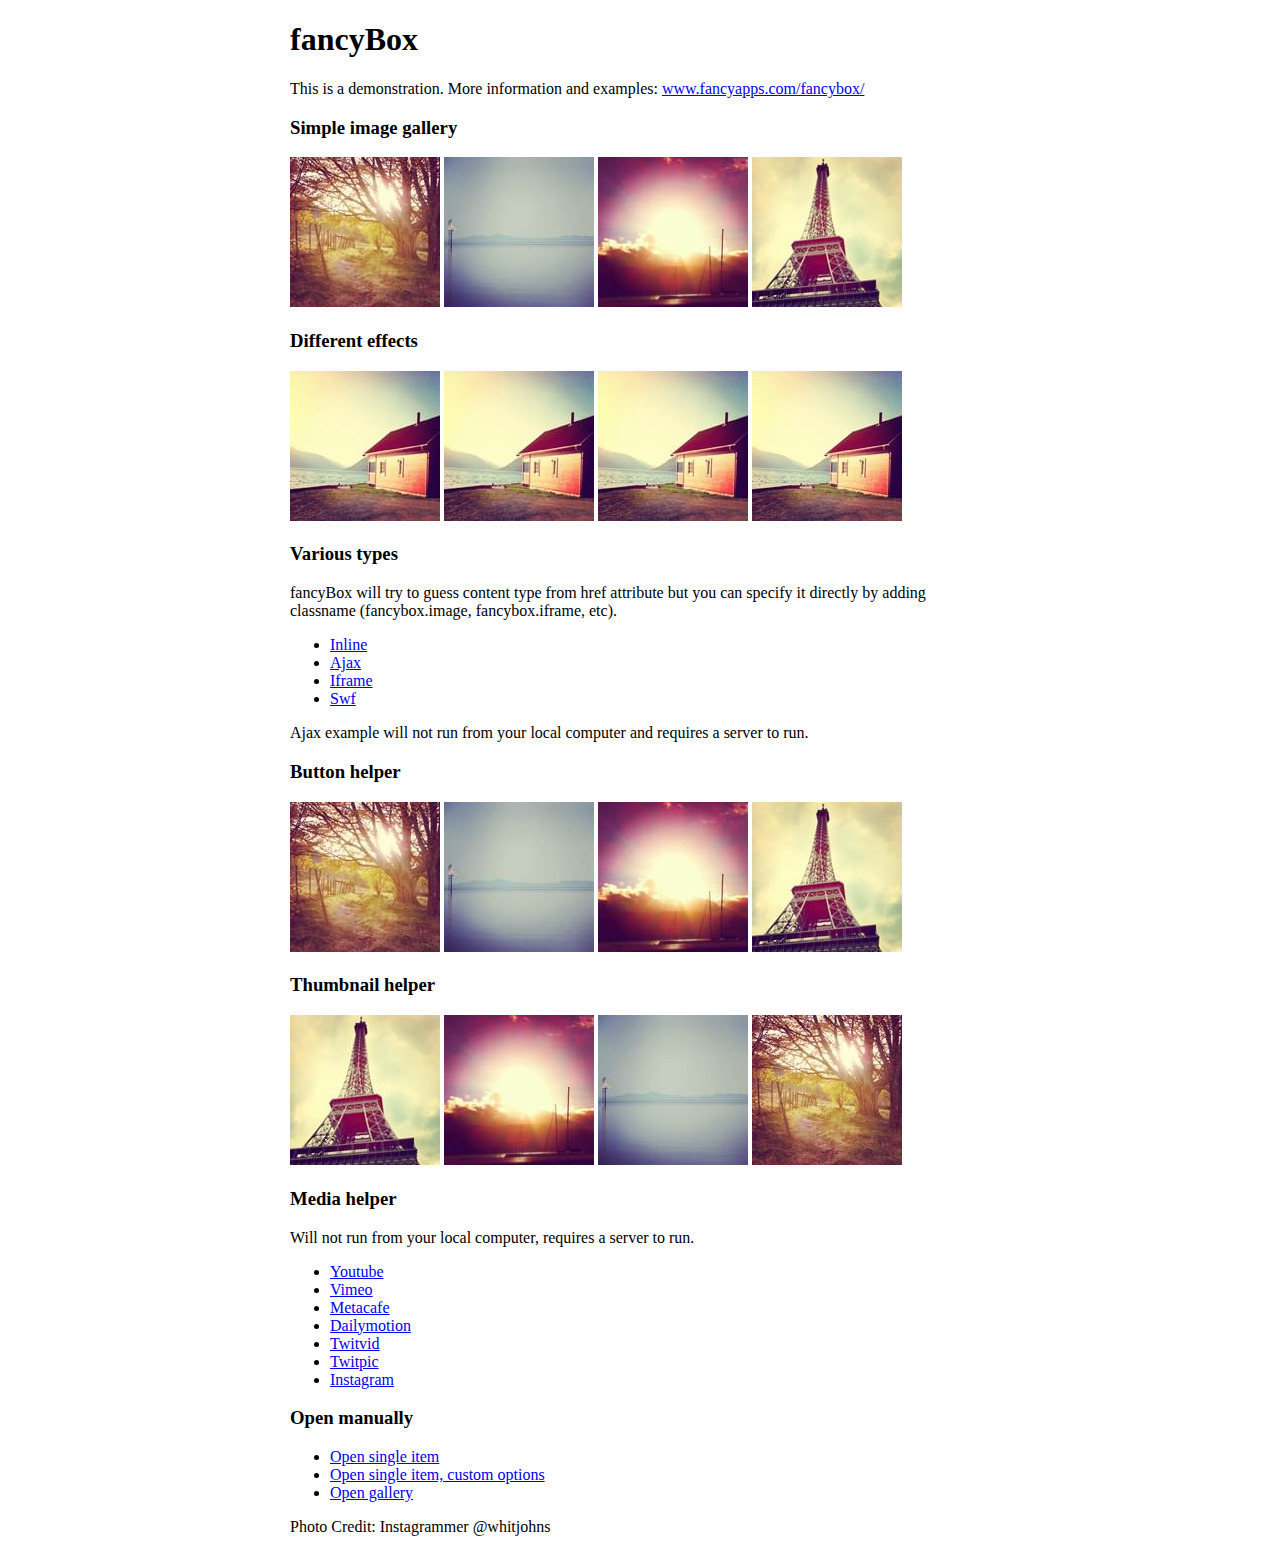
<file: fancybox/demo/index.html>
<!DOCTYPE html>
<html>
<head>
	<title>fancyBox - Fancy jQuery Lightbox Alternative | Demonstration</title>
	<meta http-equiv="Content-Type" content="text/html; charset=UTF-8" />

	<!-- Add jQuery library -->
	<script type="text/javascript" src="../lib/jquery-1.10.1.min.js"></script>

	<!-- Add mousewheel plugin (this is optional) -->
	<script type="text/javascript" src="../lib/jquery.mousewheel-3.0.6.pack.js"></script>

	<!-- Add fancyBox main JS and CSS files -->
	<script type="text/javascript" src="../source/jquery.fancybox.js?v=2.1.5"></script>
	<link rel="stylesheet" type="text/css" href="../source/jquery.fancybox.css?v=2.1.5" media="screen" />

	<!-- Add Button helper (this is optional) -->
	<link rel="stylesheet" type="text/css" href="../source/helpers/jquery.fancybox-buttons.css?v=1.0.5" />
	<script type="text/javascript" src="../source/helpers/jquery.fancybox-buttons.js?v=1.0.5"></script>

	<!-- Add Thumbnail helper (this is optional) -->
	<link rel="stylesheet" type="text/css" href="../source/helpers/jquery.fancybox-thumbs.css?v=1.0.7" />
	<script type="text/javascript" src="../source/helpers/jquery.fancybox-thumbs.js?v=1.0.7"></script>

	<!-- Add Media helper (this is optional) -->
	<script type="text/javascript" src="../source/helpers/jquery.fancybox-media.js?v=1.0.6"></script>

	<script type="text/javascript">
		$(document).ready(function() {
			/*
			 *  Simple image gallery. Uses default settings
			 */

			$('.fancybox').fancybox();

			/*
			 *  Different effects
			 */

			// Change title type, overlay closing speed
			$(".fancybox-effects-a").fancybox({
				helpers: {
					title : {
						type : 'outside'
					},
					overlay : {
						speedOut : 0
					}
				}
			});

			// Disable opening and closing animations, change title type
			$(".fancybox-effects-b").fancybox({
				openEffect  : 'none',
				closeEffect	: 'none',

				helpers : {
					title : {
						type : 'over'
					}
				}
			});

			// Set custom style, close if clicked, change title type and overlay color
			$(".fancybox-effects-c").fancybox({
				wrapCSS    : 'fancybox-custom',
				closeClick : true,

				openEffect : 'none',

				helpers : {
					title : {
						type : 'inside'
					},
					overlay : {
						css : {
							'background' : 'rgba(238,238,238,0.85)'
						}
					}
				}
			});

			// Remove padding, set opening and closing animations, close if clicked and disable overlay
			$(".fancybox-effects-d").fancybox({
				padding: 0,

				openEffect : 'elastic',
				openSpeed  : 150,

				closeEffect : 'elastic',
				closeSpeed  : 150,

				closeClick : true,

				helpers : {
					overlay : null
				}
			});

			/*
			 *  Button helper. Disable animations, hide close button, change title type and content
			 */

			$('.fancybox-buttons').fancybox({
				openEffect  : 'none',
				closeEffect : 'none',

				prevEffect : 'none',
				nextEffect : 'none',

				closeBtn  : false,

				helpers : {
					title : {
						type : 'inside'
					},
					buttons	: {}
				},

				afterLoad : function() {
					this.title = 'Image ' + (this.index + 1) + ' of ' + this.group.length + (this.title ? ' - ' + this.title : '');
				}
			});


			/*
			 *  Thumbnail helper. Disable animations, hide close button, arrows and slide to next gallery item if clicked
			 */

			$('.fancybox-thumbs').fancybox({
				prevEffect : 'none',
				nextEffect : 'none',

				closeBtn  : false,
				arrows    : false,
				nextClick : true,

				helpers : {
					thumbs : {
						width  : 50,
						height : 50
					}
				}
			});

			/*
			 *  Media helper. Group items, disable animations, hide arrows, enable media and button helpers.
			*/
			$('.fancybox-media')
				.attr('rel', 'media-gallery')
				.fancybox({
					openEffect : 'none',
					closeEffect : 'none',
					prevEffect : 'none',
					nextEffect : 'none',

					arrows : false,
					helpers : {
						media : {},
						buttons : {}
					}
				});

			/*
			 *  Open manually
			 */

			$("#fancybox-manual-a").click(function() {
				$.fancybox.open('1_b.jpg');
			});

			$("#fancybox-manual-b").click(function() {
				$.fancybox.open({
					href : 'iframe.html',
					type : 'iframe',
					padding : 5
				});
			});

			$("#fancybox-manual-c").click(function() {
				$.fancybox.open([
					{
						href : '1_b.jpg',
						title : 'My title'
					}, {
						href : '2_b.jpg',
						title : '2nd title'
					}, {
						href : '3_b.jpg'
					}
				], {
					helpers : {
						thumbs : {
							width: 75,
							height: 50
						}
					}
				});
			});


		});
	</script>
	<style type="text/css">
		.fancybox-custom .fancybox-skin {
			box-shadow: 0 0 50px #222;
		}

		body {
			max-width: 700px;
			margin: 0 auto;
		}
	</style>
</head>
<body>
	<h1>fancyBox</h1>

	<p>This is a demonstration. More information and examples: <a href="http://fancyapps.com/fancybox/">www.fancyapps.com/fancybox/</a></p>

	<h3>Simple image gallery</h3>
	<p>
		<a class="fancybox" href="1_b.jpg" data-fancybox-group="gallery" title="Lorem ipsum dolor sit amet"><img src="1_s.jpg" alt="" /></a>

		<a class="fancybox" href="2_b.jpg" data-fancybox-group="gallery" title="Etiam quis mi eu elit temp"><img src="2_s.jpg" alt="" /></a>

		<a class="fancybox" href="3_b.jpg" data-fancybox-group="gallery" title="Cras neque mi, semper leon"><img src="3_s.jpg" alt="" /></a>

		<a class="fancybox" href="4_b.jpg" data-fancybox-group="gallery" title="Sed vel sapien vel sem uno"><img src="4_s.jpg" alt="" /></a>
	</p>

	<h3>Different effects</h3>
	<p>
		<a class="fancybox-effects-a" href="5_b.jpg" title="Lorem ipsum dolor sit amet, consectetur adipiscing elit"><img src="5_s.jpg" alt="" /></a>

		<a class="fancybox-effects-b" href="5_b.jpg" title="Lorem ipsum dolor sit amet, consectetur adipiscing elit"><img src="5_s.jpg" alt="" /></a>

		<a class="fancybox-effects-c" href="5_b.jpg" title="Lorem ipsum dolor sit amet, consectetur adipiscing elit"><img src="5_s.jpg" alt="" /></a>

		<a class="fancybox-effects-d" href="5_b.jpg" title="Lorem ipsum dolor sit amet, consectetur adipiscing elit"><img src="5_s.jpg" alt="" /></a>
	</p>

	<h3>Various types</h3>
	<p>
		fancyBox will try to guess content type from href attribute but you can specify it directly by adding classname (fancybox.image, fancybox.iframe, etc).
	</p>
	<ul>
		<li><a class="fancybox" href="#inline1" title="Lorem ipsum dolor sit amet">Inline</a></li>
		<li><a class="fancybox fancybox.ajax" href="ajax.txt">Ajax</a></li>
		<li><a class="fancybox fancybox.iframe" href="iframe.html">Iframe</a></li>
		<li><a class="fancybox" href="http://www.adobe.com/jp/events/cs3_web_edition_tour/swfs/perform.swf">Swf</a></li>
	</ul>

	<div id="inline1" style="width:400px;display: none;">
		<h3>Etiam quis mi eu elit</h3>
		<p>
			Lorem ipsum dolor sit amet, consectetur adipiscing elit. Etiam quis mi eu elit tempor facilisis id et neque. Nulla sit amet sem sapien. Vestibulum imperdiet porta ante ac ornare. Nulla et lorem eu nibh adipiscing ultricies nec at lacus. Cras laoreet ultricies sem, at blandit mi eleifend aliquam. Nunc enim ipsum, vehicula non pretium varius, cursus ac tortor. Vivamus fringilla congue laoreet. Quisque ultrices sodales orci, quis rhoncus justo auctor in. Phasellus dui eros, bibendum eu feugiat ornare, faucibus eu mi. Nunc aliquet tempus sem, id aliquam diam varius ac. Maecenas nisl nunc, molestie vitae eleifend vel, iaculis sed magna. Aenean tempus lacus vitae orci posuere porttitor eget non felis. Donec lectus elit, aliquam nec eleifend sit amet, vestibulum sed nunc.
		</p>
	</div>

	<p>
		Ajax example will not run from your local computer and requires a server to run.
	</p>

	<h3>Button helper</h3>
	<p>
		<a class="fancybox-buttons" data-fancybox-group="button" href="1_b.jpg"><img src="1_s.jpg" alt="" /></a>

		<a class="fancybox-buttons" data-fancybox-group="button" href="2_b.jpg"><img src="2_s.jpg" alt="" /></a>

		<a class="fancybox-buttons" data-fancybox-group="button" href="3_b.jpg"><img src="3_s.jpg" alt="" /></a>

		<a class="fancybox-buttons" data-fancybox-group="button" href="4_b.jpg"><img src="4_s.jpg" alt="" /></a>
	</p>

	<h3>Thumbnail helper</h3>
	<p>
		<a class="fancybox-thumbs" data-fancybox-group="thumb" href="4_b.jpg"><img src="4_s.jpg" alt="" /></a>

		<a class="fancybox-thumbs" data-fancybox-group="thumb" href="3_b.jpg"><img src="3_s.jpg" alt="" /></a>

		<a class="fancybox-thumbs" data-fancybox-group="thumb" href="2_b.jpg"><img src="2_s.jpg" alt="" /></a>

		<a class="fancybox-thumbs" data-fancybox-group="thumb" href="1_b.jpg"><img src="1_s.jpg" alt="" /></a>
	</p>

	<h3>Media helper</h3>
	<p>
		Will not run from your local computer, requires a server to run.
	</p>

	<ul>
		<li><a class="fancybox-media" href="http://www.youtube.com/watch?v=opj24KnzrWo">Youtube</a></li>
		<li><a class="fancybox-media" href="http://vimeo.com/47480346">Vimeo</a></li>
		<li><a class="fancybox-media" href="http://www.metacafe.com/watch/7635964/">Metacafe</a></li>
		<li><a class="fancybox-media" href="http://www.dailymotion.com/video/xoeylt_electric-guest-this-head-i-hold_music">Dailymotion</a></li>
		<li><a class="fancybox-media" href="http://twitvid.com/QY7MD">Twitvid</a></li>
		<li><a class="fancybox-media" href="http://twitpic.com/7p93st">Twitpic</a></li>
		<li><a class="fancybox-media" href="http://instagr.am/p/IejkuUGxQn">Instagram</a></li>
	</ul>

	<h3>Open manually</h3>
	<ul>
		<li><a id="fancybox-manual-a" href="javascript:;">Open single item</a></li>
		<li><a id="fancybox-manual-b" href="javascript:;">Open single item, custom options</a></li>
		<li><a id="fancybox-manual-c" href="javascript:;">Open gallery</a></li>
	</ul>

	<p>
		Photo Credit: Instagrammer @whitjohns
	</p>
</body>
</html>
</file>
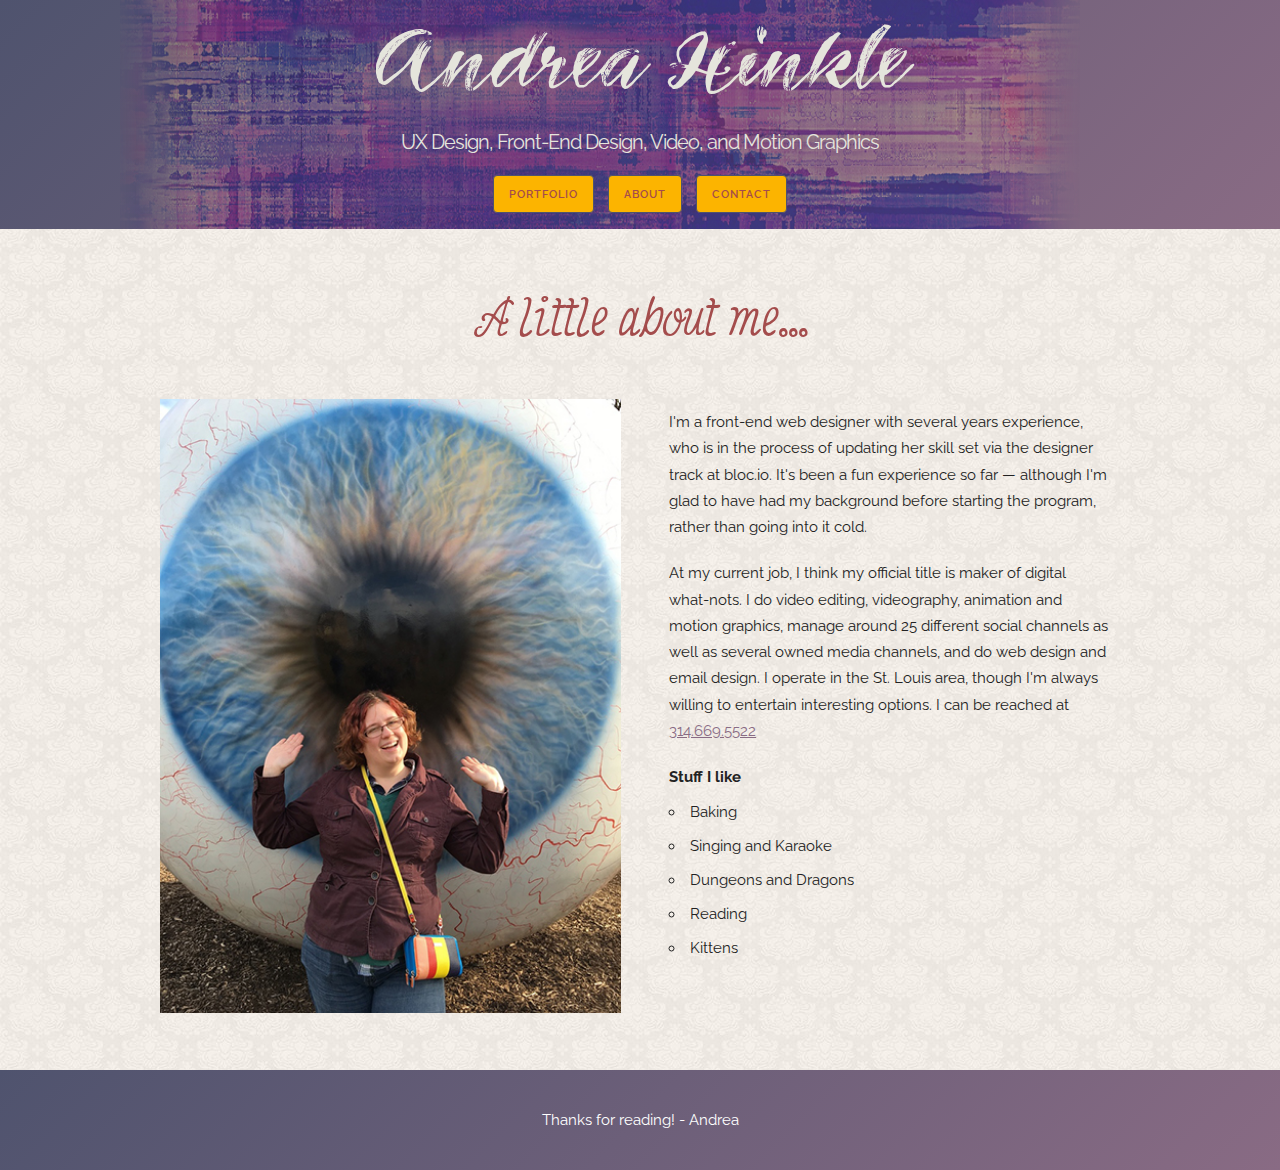
<file: about.html>
<!DOCTYPE html>
<html lang="en">
<head>

  <!-- Basic Page Needs
  –––––––––––––––––––––––––––––––––––––––––––––––––– -->
  <meta charset="utf-8">
  <title>All About Andrea Hinkle: UX and FrontEnd Designer</title>
  <meta name="description" content="">
  <meta name="author" content="">

  <!-- Mobile Specific Metas
  –––––––––––––––––––––––––––––––––––––––––––––––––– -->
  <meta name="viewport" content="width=device-width, initial-scale=1">

  <!-- FONT
  –––––––––––––––––––––––––––––––––––––––––––––––––– -->
  <link href="//fonts.googleapis.com/css?family=Raleway:400,300,600" rel="stylesheet" type="text/css">

  <!-- CSS
  –––––––––––––––––––––––––––––––––––––––––––––––––– -->
  <link rel="stylesheet" href="css/normalize.css">
  <link rel="stylesheet" href="css/skeleton.css">
  <link rel="stylesheet" href="css/custom.css">

    <!-- Typography –––––––––––––––––––––––––––––––––––––––––––––––––– -->

  <!--
/**
 * @license
 * MyFonts Webfont Build ID 3208727, 2016-04-24T20:06:21-0400
 * 
 * The fonts listed in this notice are subject to the End User License
 * Agreement(s) entered into by the website owner. All other parties are 
 * explicitly restricted from using the Licensed Webfonts(s).
 * 
 * You may obtain a valid license at the URLs below.
 * 
 * Webfont: InkheartPirate by Fenotype
 * URL: http://www.myfonts.com/fonts/fenotype/inkheart/pirate/
 * Copyright: Copyright (c) 2016 by Emil Bertell. All rights reserved.
 * 
 * Webfont: InkheartText by Fenotype
 * URL: http://www.myfonts.com/fonts/fenotype/inkheart/text/
 * Copyright: Copyright (c) 2016 by Emil Bertell. All rights reserved.
 * 
 * Webfont: InkheartWideBrushDry-Regular by Fenotype
 * URL: http://www.myfonts.com/fonts/fenotype/inkheart/wide-brush-dry/
 * Copyright: Copyright \(c\) 2016 by . All rights reserved.
 * 
 * 
 * License: http://www.myfonts.com/viewlicense?type=web&buildid=3208727
 * Licensed pageviews: 10,000
 * 
 * © 2016 MyFonts Inc
*/

-->
<link rel="stylesheet" type="text/css" href="fonts/MyFontsWebfontsKit.css">
<link rel="stylesheet" href="https://maxcdn.bootstrapcdn.com/font-awesome/4.6.1/css/font-awesome.min.css">

  <!-- Favicon
  –––––––––––––––––––––––––––––––––––––––––––––––––– -->
  <link rel="icon" type="image/png" href="images/favicon.png">


</head>
<body>

  <!-- Primary Page Layout
  –––––––––––––––––––––––––––––––––––––––––––––––––– -->
  <header>
    <div class="container">
      <div class="row">
        <div class="twelve column">
          <img src="images/bg.png">
          <h1><a href="index.html">Andrea Hinkle</a></h1>
          <h2>UX Design, Front-End Design, Video, and Motion Graphics</h2>
        </div>
      </div>
      <div class="row">
        <div class="twelve column centered">
          <nav>
            <a class="button button-primary" href="index.html#portfolio">Portfolio</a>
            <a class="button button-primary" href="about.html">About</a>
            <a class="button button-primary" href="contact.html">Contact</a>
          </nav>
        </div>
      </div>
    </div>
</header>


<section class="about">
  <div class="container">
  <h2 class="centered-subheading">A little about me...</h2>
    <div class="row">
      <div class="one-half column">
        <img src="images/andrea.jpg" class="about">
      </div>
      <div class="one-half column">
         <p>I'm a front-end web designer with several years experience, who is in the process of updating her skill set via the designer track at bloc.io. It's been a fun experience so far &mdash; although I'm glad to have had my background before starting the program, rather than going into it cold.</p>

        <p>At my current job, I think my official title is maker of digital what-nots. I do video editing, videography, animation and motion graphics, manage around 25 different social channels as well as several owned media channels, and do web design and email design. I operate in the St. Louis area, though I'm always willing to entertain interesting options. I can be reached at <a href="tel:314.669.5522">314.669.5522</a></p>

        <p><strong>Stuff I like</strong></p>
         <ul>
          <li>Baking</li>
          <li>Singing and Karaoke</li>
          <li>Dungeons and Dragons</li>
          <li>Reading</li>
          <li>Kittens</li>
        </ul>
      </div>
    </div>
  </div>
</section>




<footer><p>Thanks for reading! - Andrea</p></footer>

<script>
  (function(i,s,o,g,r,a,m){i['GoogleAnalyticsObject']=r;i[r]=i[r]||function(){
  (i[r].q=i[r].q||[]).push(arguments)},i[r].l=1*new Date();a=s.createElement(o),
  m=s.getElementsByTagName(o)[0];a.async=1;a.src=g;m.parentNode.insertBefore(a,m)
  })(window,document,'script','https://www.google-analytics.com/analytics.js','ga');

  ga('create', 'UA-77241410-1', 'auto');
  ga('send', 'pageview');

</script>


<!-- End Document
  –––––––––––––––––––––––––––––––––––––––––––––––––– -->
</body>
</html>
</file>
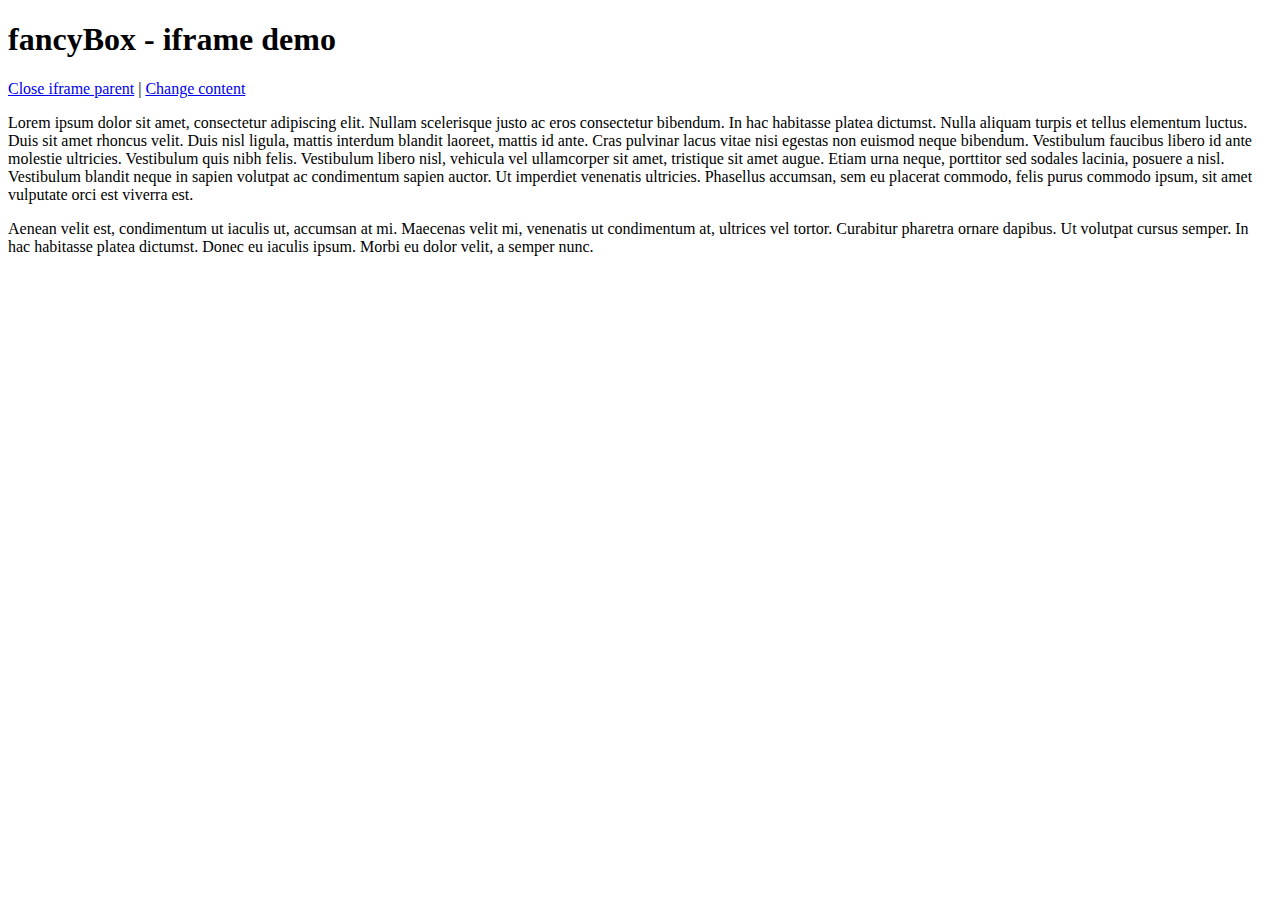
<file: fancybox/demo/iframe.html>
<!DOCTYPE html>
<html>
<head>
	<title>fancyBox - iframe demo</title>
	<meta http-equiv="Content-Type" content="text/html; charset=UTF-8" />
</head>
<body>
	<h1>fancyBox - iframe demo</h1>

	<p>
		<a href="javascript:parent.jQuery.fancybox.close();">Close iframe parent</a>

		|

		<a href="javascript:parent.jQuery.fancybox.open({href : '1_b.jpg', title : 'My title'});">Change content</a>
	</p>

	<p>
		Lorem ipsum dolor sit amet, consectetur adipiscing elit. Nullam scelerisque justo ac eros consectetur bibendum. In hac habitasse platea dictumst. Nulla aliquam turpis et tellus elementum luctus. Duis sit amet rhoncus velit. Duis nisl ligula, mattis interdum blandit laoreet, mattis id ante. Cras pulvinar lacus vitae nisi egestas non euismod neque bibendum. Vestibulum faucibus libero id ante molestie ultricies. Vestibulum quis nibh felis. Vestibulum libero nisl, vehicula vel ullamcorper sit amet, tristique sit amet augue. Etiam urna neque, porttitor sed sodales lacinia, posuere a nisl. Vestibulum blandit neque in sapien volutpat ac condimentum sapien auctor. Ut imperdiet venenatis ultricies. Phasellus accumsan, sem eu placerat commodo, felis purus commodo ipsum, sit amet vulputate orci est viverra est.
	</p>

	<p>
		Aenean velit est, condimentum ut iaculis ut, accumsan at mi. Maecenas velit mi, venenatis ut condimentum at, ultrices vel tortor. Curabitur pharetra ornare dapibus. Ut volutpat cursus semper. In hac habitasse platea dictumst. Donec eu iaculis ipsum. Morbi eu dolor velit, a semper nunc.
	</p>
</body>
</html>
</file>
<file: css/skeleton.css>
/*
* Skeleton V2.0.4
* Copyright 2014, Dave Gamache
* www.getskeleton.com
* Free to use under the MIT license.
* http://www.opensource.org/licenses/mit-license.php
* 12/29/2014
*/


/* Table of contents
––––––––––––––––––––––––––––––––––––––––––––––––––
- Grid
- Base Styles
- Typography
- Links
- Buttons
- Forms
- Lists
- Code
- Tables
- Spacing
- Utilities
- Clearing
- Media Queries
*/


/* Grid
–––––––––––––––––––––––––––––––––––––––––––––––––– */
.container {
  position: relative;
  width: 100%;
  max-width: 960px;
  margin: 0 auto;
  padding: 0 20px;
  box-sizing: border-box; }
.column,
.columns {
  width: 100%;
  float: left;
  box-sizing: border-box; }

/* For devices larger than 400px */
@media (min-width: 400px) {
  .container {
    width: 85%;
    padding: 0; }
}

/* For devices larger than 550px */
@media (min-width: 550px) {
  .container {
    width: 80%; }
  .column,
  .columns {
    margin-left: 4%; }
  .column:first-child,
  .columns:first-child {
    margin-left: 0; }

  .one.column,
  .one.columns                    { width: 4.66666666667%; }
  .two.columns                    { width: 13.3333333333%; }
  .three.columns                  { width: 22%;            }
  .four.columns                   { width: 30.6666666667%; }
  .five.columns                   { width: 39.3333333333%; }
  .six.columns                    { width: 48%;            }
  .seven.columns                  { width: 56.6666666667%; }
  .eight.columns                  { width: 65.3333333333%; }
  .nine.columns                   { width: 74.0%;          }
  .ten.columns                    { width: 82.6666666667%; }
  .eleven.columns                 { width: 91.3333333333%; }
  .twelve.columns                 { width: 100%; margin-left: 0; }

  .one-third.column               { width: 30.6666666667%; }
  .two-thirds.column              { width: 65.3333333333%; }

  .one-half.column                { width: 48%; }

  /* Offsets */
  .offset-by-one.column,
  .offset-by-one.columns          { margin-left: 8.66666666667%; }
  .offset-by-two.column,
  .offset-by-two.columns          { margin-left: 17.3333333333%; }
  .offset-by-three.column,
  .offset-by-three.columns        { margin-left: 26%;            }
  .offset-by-four.column,
  .offset-by-four.columns         { margin-left: 34.6666666667%; }
  .offset-by-five.column,
  .offset-by-five.columns         { margin-left: 43.3333333333%; }
  .offset-by-six.column,
  .offset-by-six.columns          { margin-left: 52%;            }
  .offset-by-seven.column,
  .offset-by-seven.columns        { margin-left: 60.6666666667%; }
  .offset-by-eight.column,
  .offset-by-eight.columns        { margin-left: 69.3333333333%; }
  .offset-by-nine.column,
  .offset-by-nine.columns         { margin-left: 78.0%;          }
  .offset-by-ten.column,
  .offset-by-ten.columns          { margin-left: 86.6666666667%; }
  .offset-by-eleven.column,
  .offset-by-eleven.columns       { margin-left: 95.3333333333%; }

  .offset-by-one-third.column,
  .offset-by-one-third.columns    { margin-left: 34.6666666667%; }
  .offset-by-two-thirds.column,
  .offset-by-two-thirds.columns   { margin-left: 69.3333333333%; }

  .offset-by-one-half.column,
  .offset-by-one-half.columns     { margin-left: 52%; }

}


/* Base Styles
–––––––––––––––––––––––––––––––––––––––––––––––––– */
/* NOTE
html is set to 62.5% so that all the REM measurements throughout Skeleton
are based on 10px sizing. So basically 1.5rem = 15px :) */
html {
  font-size: 62.5%; }
body {
  font-size: 1.5em; /* currently ems cause chrome bug misinterpreting rems on body element */
  line-height: 1.6;
  font-weight: 400;
  font-family: "Raleway", "HelveticaNeue", "Helvetica Neue", Helvetica, Arial, sans-serif;
  color: #222; }


/* Typography
–––––––––––––––––––––––––––––––––––––––––––––––––– */
h1, h2, h3, h4, h5, h6 {
  margin-top: 0;
  margin-bottom: 2rem;
  font-weight: 300; }
h1 { font-size: 4.0rem; line-height: 1.2;  letter-spacing: -.1rem;}
h2 { font-size: 3.6rem; line-height: 1.25; letter-spacing: -.1rem; }
h3 { font-size: 3.0rem; line-height: 1.3;  letter-spacing: -.1rem; }
h4 { font-size: 2.4rem; line-height: 1.35; letter-spacing: -.08rem; }
h5 { font-size: 1.8rem; line-height: 1.5;  letter-spacing: -.05rem; }
h6 { font-size: 1.5rem; line-height: 1.6;  letter-spacing: 0; }

/* Larger than phablet */
@media (min-width: 550px) {
  h1 { font-size: 5.0rem; }
  h2 { font-size: 4.2rem; }
  h3 { font-size: 3.6rem; }
  h4 { font-size: 3.0rem; }
  h5 { font-size: 2.4rem; }
  h6 { font-size: 1.5rem; }
}

p {
  margin-top: 0; }


/* Links
–––––––––––––––––––––––––––––––––––––––––––––––––– */
a {
  color: #1EAEDB; }
a:hover {
  color: #0FA0CE; }


/* Buttons
–––––––––––––––––––––––––––––––––––––––––––––––––– */
.button,
button,
input[type="submit"],
input[type="reset"],
input[type="button"] {
  display: inline-block;
  height: 38px;
  padding: 0 30px;
  color: #555;
  text-align: center;
  font-size: 11px;
  font-weight: 600;
  line-height: 38px;
  letter-spacing: .1rem;
  text-transform: uppercase;
  text-decoration: none;
  white-space: nowrap;
  background-color: transparent;
  border-radius: 4px;
  border: 1px solid #bbb;
  cursor: pointer;
  box-sizing: border-box; }
.button:hover,
button:hover,
input[type="submit"]:hover,
input[type="reset"]:hover,
input[type="button"]:hover,
.button:focus,
button:focus,
input[type="submit"]:focus,
input[type="reset"]:focus,
input[type="button"]:focus {
  color: #333;
  border-color: #888;
  outline: 0; }
.button.button-primary,
button.button-primary,
input[type="submit"].button-primary,
input[type="reset"].button-primary,
input[type="button"].button-primary {
  color: #FFF;
  background-color: #33C3F0;
  border-color: #33C3F0; }
.button.button-primary:hover,
button.button-primary:hover,
input[type="submit"].button-primary:hover,
input[type="reset"].button-primary:hover,
input[type="button"].button-primary:hover,
.button.button-primary:focus,
button.button-primary:focus,
input[type="submit"].button-primary:focus,
input[type="reset"].button-primary:focus,
input[type="button"].button-primary:focus {
  color: #FFF;
  background-color: #1EAEDB;
  border-color: #1EAEDB; }


/* Forms
–––––––––––––––––––––––––––––––––––––––––––––––––– */
input[type="email"],
input[type="number"],
input[type="search"],
input[type="text"],
input[type="tel"],
input[type="url"],
input[type="password"],
textarea,
select {
  height: 38px;
  padding: 6px 10px; /* The 6px vertically centers text on FF, ignored by Webkit */
  background-color: #fff;
  border: 1px solid #D1D1D1;
  border-radius: 4px;
  box-shadow: none;
  box-sizing: border-box; }
/* Removes awkward default styles on some inputs for iOS */
input[type="email"],
input[type="number"],
input[type="search"],
input[type="text"],
input[type="tel"],
input[type="url"],
input[type="password"],
textarea {
  -webkit-appearance: none;
     -moz-appearance: none;
          appearance: none; }
textarea {
  min-height: 65px;
  padding-top: 6px;
  padding-bottom: 6px; }
input[type="email"]:focus,
input[type="number"]:focus,
input[type="search"]:focus,
input[type="text"]:focus,
input[type="tel"]:focus,
input[type="url"]:focus,
input[type="password"]:focus,
textarea:focus,
select:focus {
  border: 1px solid #33C3F0;
  outline: 0; }
label,
legend {
  display: block;
  margin-bottom: .5rem;
  font-weight: 600; }
fieldset {
  padding: 0;
  border-width: 0; }
input[type="checkbox"],
input[type="radio"] {
  display: inline; }
label > .label-body {
  display: inline-block;
  margin-left: .5rem;
  font-weight: normal; }


/* Lists
–––––––––––––––––––––––––––––––––––––––––––––––––– */
ul {
  list-style: circle inside; }
ol {
  list-style: decimal inside; }
ol, ul {
  padding-left: 0;
  margin-top: 0; }
ul ul,
ul ol,
ol ol,
ol ul {
  margin: 1.5rem 0 1.5rem 3rem;
  font-size: 90%; }
li {
  margin-bottom: 1rem; }


/* Code
–––––––––––––––––––––––––––––––––––––––––––––––––– */
code {
  padding: .2rem .5rem;
  margin: 0 .2rem;
  font-size: 90%;
  white-space: nowrap;
  background: #F1F1F1;
  border: 1px solid #E1E1E1;
  border-radius: 4px; }
pre > code {
  display: block;
  padding: 1rem 1.5rem;
  white-space: pre; }


/* Tables
–––––––––––––––––––––––––––––––––––––––––––––––––– */
th,
td {
  padding: 12px 15px;
  text-align: left;
  border-bottom: 1px solid #E1E1E1; }
th:first-child,
td:first-child {
  padding-left: 0; }
th:last-child,
td:last-child {
  padding-right: 0; }


/* Spacing
–––––––––––––––––––––––––––––––––––––––––––––––––– */
button,
.button {
  margin-bottom: 1rem; }
input,
textarea,
select,
fieldset {
  margin-bottom: 1.5rem; }
pre,
blockquote,
dl,
figure,
table,
p,
ul,
ol,
form {
  margin-bottom: 2.5rem; }


/* Utilities
–––––––––––––––––––––––––––––––––––––––––––––––––– */
.u-full-width {
  width: 100%;
  box-sizing: border-box; }
.u-max-full-width {
  max-width: 100%;
  box-sizing: border-box; }
.u-pull-right {
  float: right; }
.u-pull-left {
  float: left; }


/* Misc
–––––––––––––––––––––––––––––––––––––––––––––––––– */
hr {
  margin-top: 3rem;
  margin-bottom: 3.5rem;
  border-width: 0;
  border-top: 1px solid #E1E1E1; }


/* Clearing
–––––––––––––––––––––––––––––––––––––––––––––––––– */

/* Self Clearing Goodness */
.container:after,
.row:after,
.u-cf {
  content: "";
  display: table;
  clear: both; }


/* Media Queries
–––––––––––––––––––––––––––––––––––––––––––––––––– */
/*
Note: The best way to structure the use of media queries is to create the queries
near the relevant code. For example, if you wanted to change the styles for buttons
on small devices, paste the mobile query code up in the buttons section and style it
there.
*/


/* Larger than mobile */
@media (min-width: 400px) {}

/* Larger than phablet (also point when grid becomes active) */
@media (min-width: 550px) {}

/* Larger than tablet */
@media (min-width: 750px) {}

/* Larger than desktop */
@media (min-width: 1000px) {}

/* Larger than Desktop HD */
@media (min-width: 1200px) {}
</file>
<file: css/custom.css>
body {
  background-color: #f5f0e9;
  background-image: url(../images/tile.jpg);
  background-repeat: repeat;
  } 

header { 
  background: -moz-linear-gradient(-45deg,  #4f536e 0%, #896b84 100%);
  background: -webkit-linear-gradient(-45deg,  #4f536e 0%,#896b84 100%);
  background: linear-gradient(135deg,  #4f536e 0%,#896b84 100%); 
  filter: progid:DXImageTransform.Microsoft.gradient( startColorstr='#4f536e', endColorstr='#896b84',GradientType=1 );
}



header {
  position: relative;
  overflow: hidden;
}

header img {
  position: absolute;
  left: -40px;
  top: 0;
  width: 100%;
  height:100%;
  opacity: 0.5;
  min-width: 600px;
}


nav {padding-bottom:1.6rem;}

nav .button.button-primary {
  background-color:#FCB400;
  border-color:#4f536e;
  color:#a44c4c;
  padding: 0 1.5rem;
  margin: 0 .5rem;
  z-index: 2;
  position: relative;
}

input[type="submit"].button-primary:hover, .button.button-primary:hover,
button.button-primary:hover {
  background-color:#a44c4c;
  border-color:#4f536e;
}


input[type="submit"].button-primary {
  background-color:#FCB400;
  border-color:#4f536e;
  color:#a44c4c;
  padding: 0 1.5rem;
  margin: 0 .5rem;
}


/* Utility */

.centered {
  text-align: center;
  margin: 0 auto;
}

.horizontal-centered {
  position: absolute;
  top: 50%;
  left: 50%;
  -webkit-transform: translate(-50%,-50%);
  -moz-transform: translate(-50%,-50%);
  -ms-transform: translate(-50%,-50%);
  -o-transform: translate(-50%,-50%);
  transform: translate(-50%,-50%);
}
.vertical-centered {
  position: absolute;
  top: 50%;
  -webkit-transform: translateY(-50%);
  -moz-transform: translateY(-50%);
  -ms-transform: translateY(-50%);
  -o-transform: translateY(-50%);
  transform: translateY(-50%);
  width: 100%;
}

.centered-heading {
  text-align: center;
  padding-bottom: 1.5rem;
  padding-top: 4rem;
  margin: 0rem;
}

/* Typography */

header h1 {
  color:#e5e5dc;
  text-align: center;
  font-family: InkheartWideBrushDry-Regular; 
  font-weight: normal;
  font-style: normal;
  font-size: 12rem;
  line-height: 8rem;
  position: relative;
  z-index: 2;
  padding-top: 3rem;
}

h1 a:link, h1 a:visited, h1 a:hover {
  text-decoration:none;
  color:#e5e5dc;
}

header h2 {
  color:#e5e5dc;
  text-align: center;
  font-family: Raleway; 
  font-weight: normal;
  font-style: normal;
  font-size: 2rem;
  line-height: 2.5rem;
  position: relative;
  z-index: 2;
  margin-top: 1rem;
  margin-bottom: 2rem;
}

h2 { 
  font-family: InkheartText; 
  font-weight: normal; 
  font-style: normal; 
  font-size: 8rem;
  line-height: 6rem;
  color: #a44c4c;
  text-align: center;
  margin-bottom: 5rem;
  margin-top: 6rem;
}

h3 {
  color:#4f536e;
  font-family: InkheartText;
  font-size: 6rem;
  line-height: 4rem;
  text-align: center;
  margin-bottom: 5rem;
}

i {
  display: inline-block;
  margin-right: 20px;
  margin-bottom: 4rem;
}

p {
  line-height: 175%;
  margin: 0;
  padding: 1rem;
}

li {text-indent: 1rem;}

.bottom-margin {margin-bottom: 4rem;}

.title {margin-bottom: 0rem;}

a {color:#896b84;}

.icons a {color:#000;}
.icons a:hover{color:#896b84;}

/* Portfolio */

.portfolio {
  overflow: hidden;
  margin-bottom: 40px;
}

.portfolio img:hover{ opacity: 0.5;}

.lightbox img:hover{ opacity: 0.5;}

.lightbox img{max-width:200px;}

.hero {
  margin-bottom: 4rem;
  margin-top: 2rem;
}


/* Footer */

footer {
  height: 100px;
  text-align: center;
  color:#fff;
  margin-top:50px;
  background: -moz-linear-gradient(-45deg,  #4f536e 0%, #896b84 100%);
  background: -webkit-linear-gradient(-45deg,  #4f536e 0%,#896b84 100%);
  background: linear-gradient(135deg,  #4f536e 0%,#896b84 100%); 
  filter: progid:DXImageTransform.Microsoft.gradient( startColorstr='#4f536e', endColorstr='#896b84',GradientType=1 );
}

footer p {
  line-height: 80px;
}

/* About */

section img {
  width: 100%
}

/* Media */

/* Larger than phablet (also point when grid becomes active) */
@media (max-width: 400px) {

  nav .button.button-primary {
    background-color:#FCB400;
    border-color:#4f536e;
    color:#a44c4c;
    padding: 0 .9rem;
    margin: 0 .1rem;
  }

}
</file>
<file: fonts/MyFontsWebfontsKit.css>
/**
 * @license
 * MyFonts Webfont Build ID 3208727, 2016-04-24T20:06:21-0400
 * 
 * The fonts listed in this notice are subject to the End User License
 * Agreement(s) entered into by the website owner. All other parties are 
 * explicitly restricted from using the Licensed Webfonts(s).
 * 
 * You may obtain a valid license at the URLs below.
 * 
 * Webfont: InkheartPirate by Fenotype
 * URL: http://www.myfonts.com/fonts/fenotype/inkheart/pirate/
 * Copyright: Copyright (c) 2016 by Emil Bertell. All rights reserved.
 * 
 * Webfont: InkheartText by Fenotype
 * URL: http://www.myfonts.com/fonts/fenotype/inkheart/text/
 * Copyright: Copyright (c) 2016 by Emil Bertell. All rights reserved.
 * 
 * Webfont: InkheartWideBrushDry-Regular by Fenotype
 * URL: http://www.myfonts.com/fonts/fenotype/inkheart/wide-brush-dry/
 * Copyright: Copyright \(c\) 2016 by . All rights reserved.
 * 
 * 
 * License: http://www.myfonts.com/viewlicense?type=web&buildid=3208727
 * Licensed pageviews: 10,000
 * 
 * © 2016 MyFonts Inc
*/


/* @import must be at top of file, otherwise CSS will not work */
@import url("//hello.myfonts.net/count/30f617");

  
@font-face {font-family: 'InkheartPirate';src: url('webfonts/30F617_0_0.eot');src: url('webfonts/30F617_0_0.eot?#iefix') format('embedded-opentype'),url('webfonts/30F617_0_0.woff2') format('woff2'),url('webfonts/30F617_0_0.woff') format('woff'),url('webfonts/30F617_0_0.ttf') format('truetype');}
 
  
@font-face {font-family: 'InkheartText';src: url('webfonts/30F617_1_0.eot');src: url('webfonts/30F617_1_0.eot?#iefix') format('embedded-opentype'),url('webfonts/30F617_1_0.woff2') format('woff2'),url('webfonts/30F617_1_0.woff') format('woff'),url('webfonts/30F617_1_0.ttf') format('truetype');}
 
  
@font-face {font-family: 'InkheartWideBrushDry-Regular';src: url('webfonts/30F617_2_0.eot');src: url('webfonts/30F617_2_0.eot?#iefix') format('embedded-opentype'),url('webfonts/30F617_2_0.woff2') format('woff2'),url('webfonts/30F617_2_0.woff') format('woff'),url('webfonts/30F617_2_0.ttf') format('truetype');}
</file>
